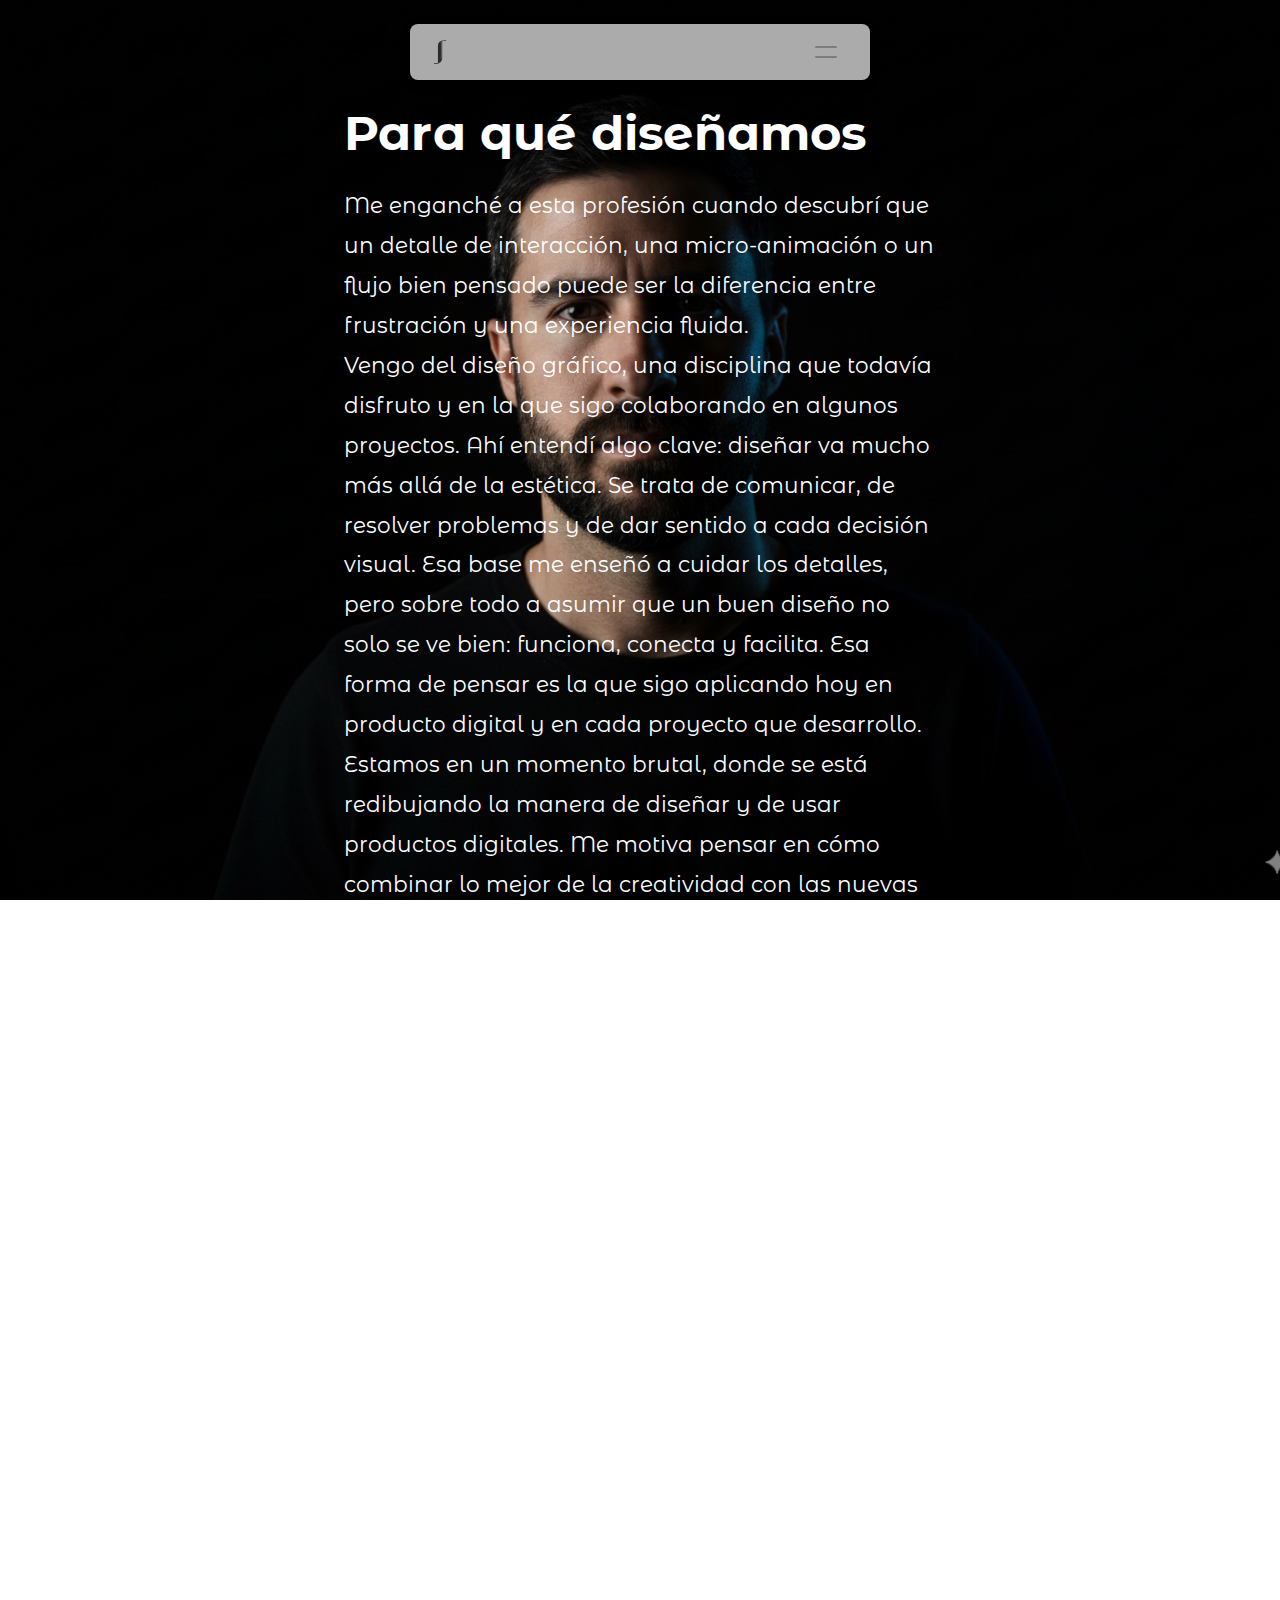
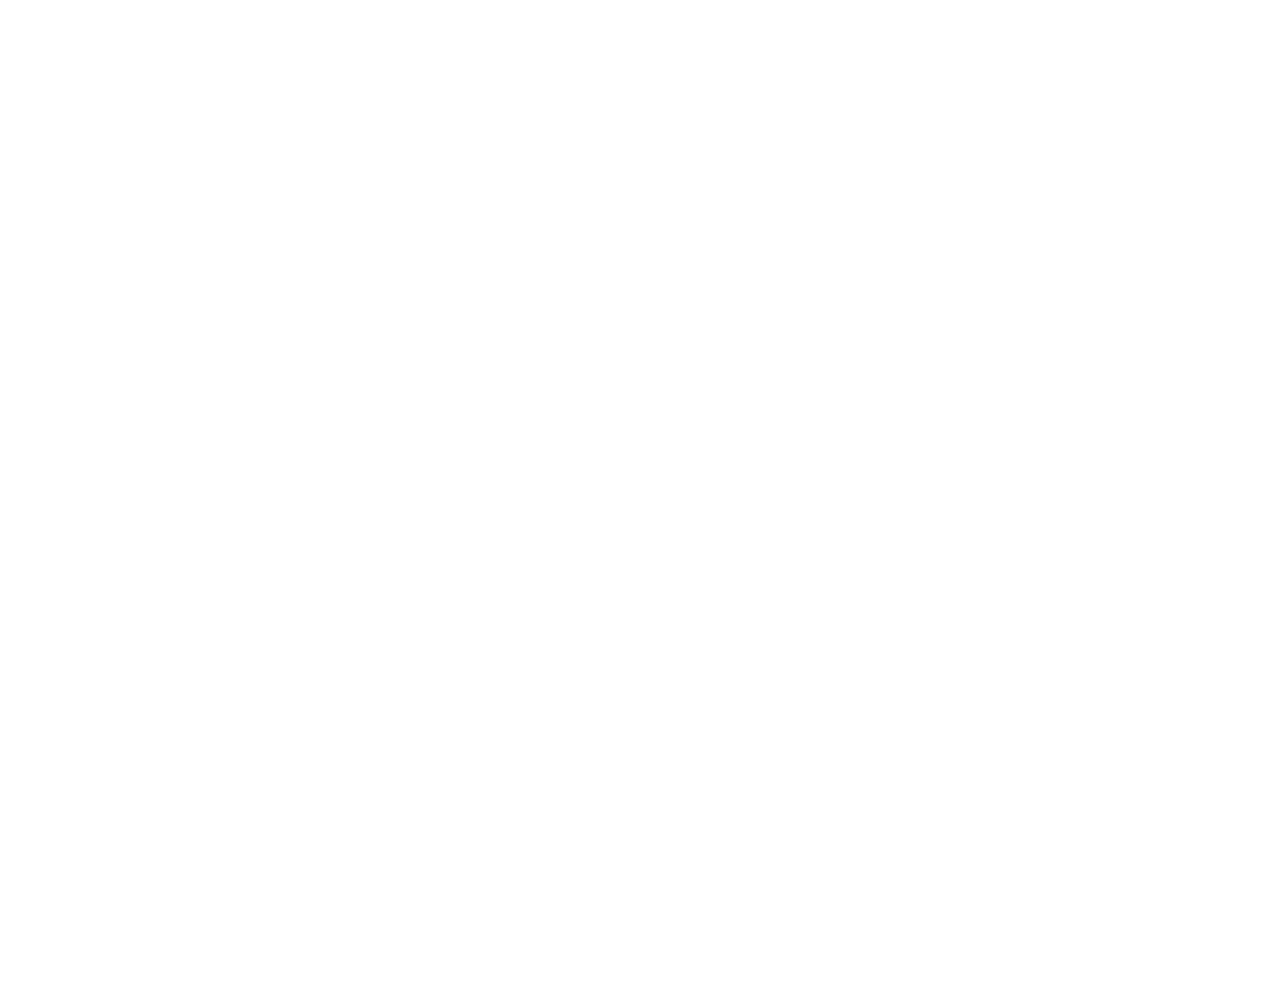
<file: about.html>
<!DOCTYPE html>
<html lang="en">
<head>
  <meta charset="UTF-8" />
  <meta name="viewport" content="width=device-width, initial-scale=1.0" />
  <title>About</title>
  <link rel="preconnect" href="https://fonts.googleapis.com">
  <link rel="preconnect" href="https://fonts.gstatic.com" crossorigin>
  <link href="https://fonts.googleapis.com/css2?family=Montserrat+Alternates:wght@400;500;600;700&display=swap" rel="stylesheet">
  <link rel="stylesheet" href="./styles/global.css">
  <script defer src="./scripts/menu.js"></script>
  <style>
    /* Ocultar scrollbar siempre */
    /* estilos inlined serán eliminados tras migración completa */
  </style>
</head>
<body data-page="about">
  <nav class="site-nav">
    <div class="nav-inner">
      <div class="menu-bar">
        <a class="menu-logo" href="./index.html"><img src="assets/cursors/JS_GRIS.svg" alt="JS" /><span class="logo-mask" aria-hidden="true"></span></a>
        <button class="menu-toggle" id="menuToggle" aria-label="Open menu">
          <input type="checkbox" aria-hidden="true" tabindex="-1" />
          <div class="bars"><span></span><span></span></div>
        </button>
      </div>
      <div class="right-links"></div>
    </div>
  </nav>

  <div class="menu-overlay" id="menuOverlay" aria-hidden="true">
    <div class="menu-panel" id="menuPanel">
      <nav class="menu-links" aria-label="Primary">
        <a href="./work.html">Work</a>
        <a href="./about.html">About</a>
        <a href="./ai-corner.html">AI Lab</a>
      </nav>
    </div>
  </div>
  <main>
    <h1>Para qué diseñamos</h1>
    <p>Me enganché a esta profesión cuando descubrí que un detalle de interacción, una micro-animación o un flujo bien pensado puede ser la diferencia entre frustración y una experiencia fluida.</p>
    <p>Vengo del diseño gráfico, una disciplina que todavía disfruto y en la que sigo colaborando en algunos proyectos. Ahí entendí algo clave: diseñar va mucho más allá de la estética. Se trata de comunicar, de resolver problemas y de dar sentido a cada decisión visual. Esa base me enseñó a cuidar los detalles, pero sobre todo a asumir que un buen diseño no solo se ve bien: funciona, conecta y facilita. Esa forma de pensar es la que sigo aplicando hoy en producto digital y en cada proyecto que desarrollo.</p>
    <p>Estamos en un momento brutal, donde se está redibujando la manera de diseñar y de usar productos digitales. Me motiva pensar en cómo combinar lo mejor de la creatividad con las nuevas tecnologías. Para mí, el reto es claro: hacer que la tecnología siga estando al servicio de las personas.</p>
    <p>He liderado equipos y proyectos de diseño UX/UI, producto y branding durante años, siempre con metodologías ágiles y un enfoque práctico: testear rápido, aprender y mejorar. Me muevo con naturalidad entre lo visual, lo estratégico y lo técnico (Figma, Webflow, Adobe Suite, 3D, animación…), porque creo que el buen diseño pasa por entender todos los ángulos.</p>
    <p>Y bueno, más allá de las etiquetas, lo que me mueve es seguir aprendiendo, experimentar con lo que viene y diseñar experiencias que realmente sumen. Si quieres ver el recorrido más formal, te paso mi CV encantado. 😉</p>
  </main>
  <section class="afterglow" aria-hidden="true"></section>
  
  <script>
    // Efecto de scroll para cambiar imágenes progresivamente
    const images = [
      '../assets/JS/JS_Portrait.png',
      '../assets/JS/JS_1.png', 
      '../assets/JS/JS_2.png',
      '../assets/JS/JS_3.png'
    ];
    
    let currentImageIndex = 0;
    
    function updateBackgroundImage() {
      const scrollY = window.scrollY;
      const windowHeight = window.innerHeight;
      const documentHeight = document.documentElement.scrollHeight;
      
      // Calcula el progreso del scroll (0 a 1)
      const scrollProgress = Math.min(scrollY / (documentHeight - windowHeight), 1);
      
      // Determina qué imagen mostrar basado en el progreso
      const newImageIndex = Math.min(Math.floor(scrollProgress * images.length), images.length - 1);
      
      // Solo cambia la imagen si es diferente a la actual
      if (newImageIndex !== currentImageIndex) {
        currentImageIndex = newImageIndex;
        document.body.style.backgroundImage = `url('${images[currentImageIndex]}')`;
      }
    }
    
    // Throttle para optimizar el rendimiento
    let ticking = false;
    function requestTick() {
      if (!ticking) {
        requestAnimationFrame(updateBackgroundImage);
        ticking = true;
      }
    }
    
    function handleScroll() {
      ticking = false;
      requestTick();
    }
    
    // Event listener para el scroll
    window.addEventListener('scroll', handleScroll, { passive: true });
    
    // Inicializar con la primera imagen
    updateBackgroundImage();
  </script>
  
</body>
</html>
</file>
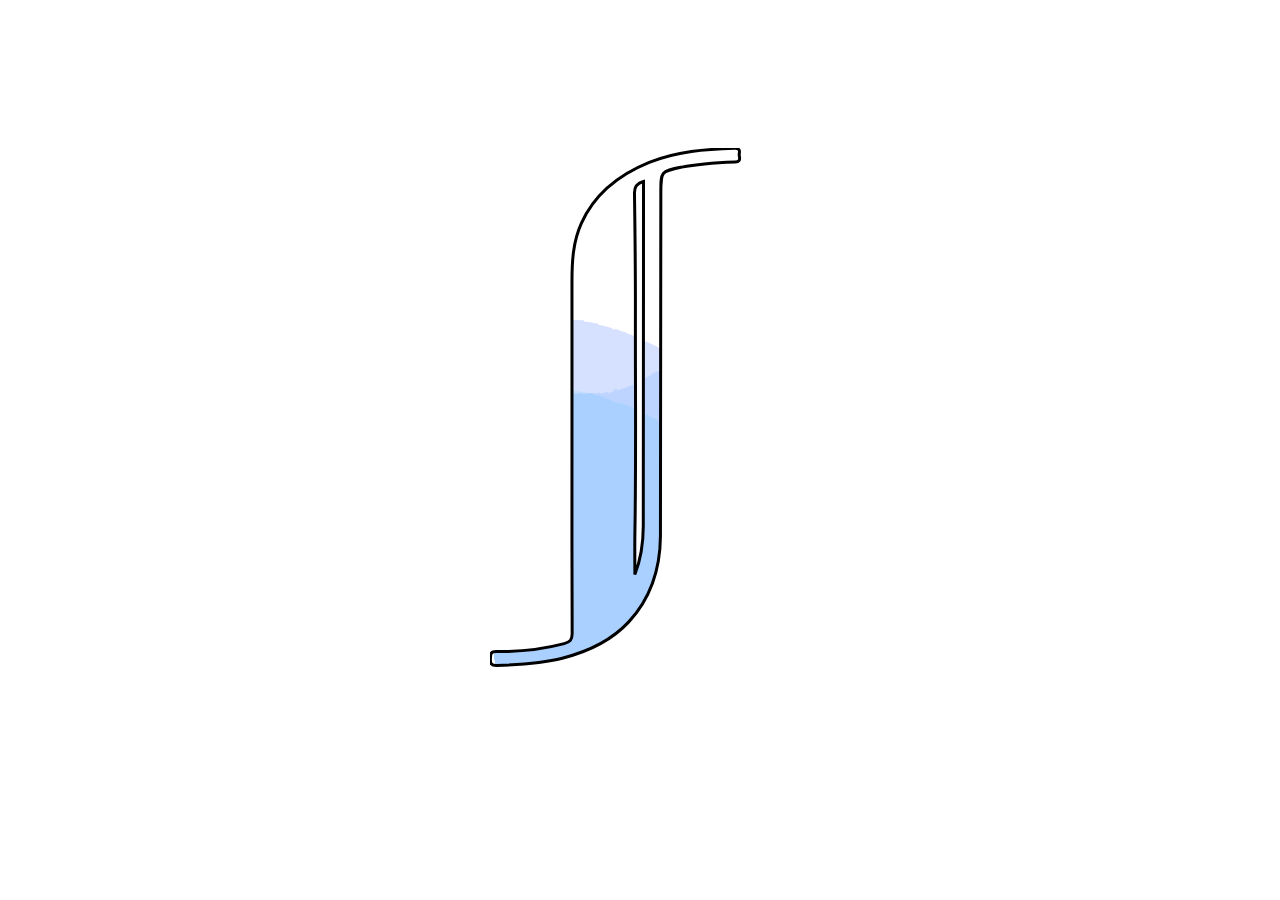
<file: liquido-hover.html>
<!DOCTYPE html>
<html lang="en">
<head>
  <meta charset="UTF-8" />
  <meta name="viewport" content="width=device-width, initial-scale=1.0" />
  <link rel="preconnect" href="https://fonts.googleapis.com">
  <link rel="preconnect" href="https://fonts.gstatic.com" crossorigin>
  <link href="https://fonts.googleapis.com/css2?family=Montserrat+Alternates:wght@400;500;600;700&display=swap" rel="stylesheet">
  <style>
    :root {
      --background-color: #ffffff;
      --liquid-color-1: rgba(0, 68, 255, 0.4);
      --liquid-color-2: rgba(0, 130, 255, 0.35);
      --liquid-color-3: rgba(0, 200, 255, 0.3);
      --outline-color: #000000;
    }

    body {
      margin: 0;
      background: var(--background-color);
      display: flex;
      justify-content: center;
      align-items: center;
      height: 100vh;
      padding: 10vh 20vw;
      box-sizing: border-box;
      transition: background 0.5s ease;
    }

    .site-nav { position: fixed; top: 0; left: 0; right: 0; height: auto; display:flex; align-items:flex-start; justify-content:center; z-index:1000; background: transparent; }
    .nav-inner { width: 100%; max-width: 1200px; display: grid; grid-template-columns: 1fr auto 1fr; align-items: start; padding: 24px 16px 0; }
    .right-links { display:flex; justify-content:flex-end; }

    .menu-bar { grid-column: 2; display:flex; align-items:center; justify-content: space-between; gap: 24px; height: 56px; padding: 19px 24px; border-radius: 8px; background: rgba(217,217,217,0.67); backdrop-filter: blur(7.55px); -webkit-backdrop-filter: blur(7.55px); box-shadow: 0 8px 24px rgba(0,0,0,0.2); min-width: 460px; margin: 0 auto; }
    .right-links { grid-column: 3; display:flex; justify-content:flex-end; }
    .menu-logo { display:inline-flex; align-items:center; gap:8px; text-decoration:none; }
    .menu-logo img { height:24px; display:block; }
    .menu-toggle { all:unset; cursor:pointer; display:inline-flex; align-items:center; justify-content:center; width:40px; height:40px; border-radius:10px; color:#7c7c7c; }
    .menu-toggle .hambox { position:relative; width:24px; height:16px; display:block; }
    .menu-toggle .hambox::before, .menu-toggle .hambox::after { content:""; position:absolute; left:0; width:24px; height:2px; background: currentColor; border-radius:2px; transition: transform .25s cubic-bezier(.4,0,.2,1); }
    .menu-toggle .hambox::before { top:4px; }
    .menu-toggle .hambox::after { bottom:4px; }
    .menu-toggle.open .hambox::before { transform: translateY(6px) rotate(45deg); }
    .menu-toggle.open .hambox::after { transform: translateY(-6px) rotate(-45deg); }

    .menu-overlay { position: fixed; inset: 0; display:block; background: transparent; opacity:0; pointer-events:none; transition: opacity .2s ease; z-index:1500; }
    .menu-overlay.open { opacity:1; pointer-events:auto; }
    .menu-panel { position: absolute; left: 50%; transform: translateX(-50%) translateY(-8px); transition: transform .25s cubic-bezier(.4,0,.2,1); background: rgba(217,217,217,0.67); backdrop-filter: blur(7.55px); -webkit-backdrop-filter: blur(7.55px); border-radius:8px; padding:19px 24px; box-shadow: 0 8px 24px rgba(0,0,0,0.25); width: min(90vw, 460px); color:#7c7c7c; font-family: 'Montserrat Alternates', ui-sans-serif, system-ui; }
    .menu-overlay.open .menu-panel { transform: translateX(-50%) translateY(0); }
    .menu-links { display:flex; flex-direction:column; gap:24px; align-items:flex-end; }
    .menu-links a { text-decoration: none; color: currentColor; font-size: clamp(32px, 8vw, 72px); font-weight: 600; letter-spacing: .06em; text-transform: uppercase; padding: 8px 14px; border-radius: 12px; transition: transform .15s ease, background-color .15s ease, color .15s ease; align-self: stretch; text-align: right; }
    .menu-links a:hover { transform: translateX(-6px); background: rgba(0,0,0,0.06); color: #000; opacity: 1; }

    .container {
      cursor: none;
      position: relative;
      display: inline-block;
    }

    svg {
      width: 100%;
      height: 100%;
      transition: transform 300ms cubic-bezier(0.2, 0.8, 0.2, 1), filter 300ms ease;
    }

    .container:hover svg {
      transform: scale(1.03) rotate(-0.5deg);
      /* Outer glow del color del borde actual + sombra sutil */
      filter:
        drop-shadow(0 0 10px var(--outline-color))
        drop-shadow(0 0 24px var(--outline-color))
        drop-shadow(0 8px 24px rgba(0,0,0,0.12));
    }

    /* Click burst ripple */
    .container::after {
      content: '';
      position: absolute;
      left: 50%;
      top: 50%;
      width: 10px;
      height: 10px;
      background: radial-gradient(circle, rgba(255,255,255,0.6), rgba(255,255,255,0));
      border-radius: 9999px;
      transform: translate(-50%, -50%) scale(0);
      opacity: 0;
      pointer-events: none;
    }

    .container:active::after {
      animation: clickBurst 450ms ease-out forwards;
    }

    @keyframes clickBurst {
      0% { transform: translate(-50%, -50%) scale(0); opacity: 0.6; }
      80% { opacity: 0.15; }
      100% { transform: translate(-50%, -50%) scale(25); opacity: 0; }
    }

    .fill {
      transform-origin: center;
      mix-blend-mode: multiply;
      filter: url(#liquidFilterSmooth);
      transition: transform 0.2s ease-out;
    }

    .fill1 {
      fill: var(--liquid-color-1);
      opacity: 0.4;
    }

    .fill2 {
      fill: var(--liquid-color-2);
      opacity: 0.35;
    }

    .fill3 {
      fill: var(--liquid-color-3);
      opacity: 0.3;
    }

    .outline {
      fill: none;
      stroke: var(--outline-color);
      stroke-width: 4;
      pointer-events: none;
      transition: stroke 0.5s ease;
    }

    .mask-path {
      fill: white;
    }

    .wave-clip {
      animation: waveClip 4s infinite ease-in-out;
      transform-box: fill-box;
      transform-origin: bottom;
    }

    @keyframes waveClip {
      0% { transform: translateY(0); }
      50% { transform: translateY(-12px); }
      100% { transform: translateY(0); }
    }

    .cursor-rotating {
      animation: rotateCursor 1.2s linear infinite;
    }

    @keyframes rotateCursor {
      from { transform: rotate(0deg); }
      to { transform: rotate(360deg); }
    }
    
  </style>
</head>
<body>
  <!-- menú oculto en esta página según solicitud -->
  <a class="container" href="./work.html" aria-label="Go to Work">
    <svg viewBox="0 0 400 800" xmlns="http://www.w3.org/2000/svg">
      <defs>
        <filter id="liquidFilterSmooth">
          <feTurbulence id="turbulence" type="turbulence" baseFrequency="0.01" numOctaves="1" result="turbulence"/>
          <feDisplacementMap in2="turbulence" in="SourceGraphic" scale="15" xChannelSelector="R" yChannelSelector="G"/>
        </filter>

        <clipPath id="liquidLevel">
          <path class="wave-clip" d="M0,0 Q100,0 200,0 T400,0 V800 H0 Z" />
        </clipPath>

        <mask id="liquidMask">
          <path class="mask-path" d="M332.35,7.41c1.04-4.52-.52-7.01-6.02-6.91-38.89,1.04-77.41,4.05-113.97,18.8-39.93,16.15-72.43,41.07-90.6,81.2-11.01,24.3-12.46,50.52-12.46,76.84.05,75.7,0,151.45,0,227.15,0,80.89-.16,161.84.26,242.73.05,8.62-2.96,11.68-10.59,13.66-29.54,7.74-59.6,11.06-90.08,10.33-8.57-.21-8.1,4-8.36,9.97-.26,6.44,1.19,9.09,8.41,8.83,29.39-1.09,58.72-2.54,87.38-9.76,33.7-8.46,64.54-22.38,88.73-48.39,29.96-32.29,41.95-71.91,42.21-114.48.88-152.7.47-305.45.52-458.2,0-28.3.05-27.93,27.78-33.7,23.57-4.88,47.4-6.07,71.29-6.96,9.55-.31,4.62-7.06,5.5-11.11M204.68,54.55c-.05,149.79-.05,299.58-.31,449.37,0,22.12-3.12,43.92-11.21,64.85,0-18.85-.26-37.75.05-56.65,1.71-96.73.47-193.4.67-290.13.1-54-.47-108.05-1.25-162.04-.16-8.83,3.32-12.82,12.05-15.26v9.86Z" />
        </mask>
      </defs>

      <g clip-path="url(#liquidLevel)" mask="url(#liquidMask)">
        <path class="fill fill1" d="M0,250 Q100,200 200,250 T400,250 V800 H0 Z"/>
        <path class="fill fill2" d="M0,300 Q100,350 200,300 T400,250 V800 H0 Z"/>
        <path class="fill fill3" d="M0,350 Q100,290 200,350 T400,350 V800 H0 Z"/>
      </g>

      <path class="outline" d="M332.35,7.41c1.04-4.52-.52-7.01-6.02-6.91-38.89,1.04-77.41,4.05-113.97,18.8-39.93,16.15-72.43,41.07-90.6,81.2-11.01,24.3-12.46,50.52-12.46,76.84.05,75.7,0,151.45,0,227.15,0,80.89-.16,161.84.26,242.73.05,8.62-2.96,11.68-10.59,13.66-29.54,7.74-59.6,11.06-90.08,10.33-8.57-.21-8.1,4-8.36,9.97-.26,6.44,1.19,9.09,8.41,8.83,29.39-1.09,58.72-2.54,87.38-9.76,33.7-8.46,64.54-22.38,88.73-48.39,29.96-32.29,41.95-71.91,42.21-114.48.88-152.7.47-305.45.52-458.2,0-28.3.05-27.93,27.78-33.7,23.57-4.88,47.4-6.07,71.29-6.96,9.55-.31,4.62-7.06,5.5-11.11M204.68,54.55c-.05,149.79-.05,299.58-.31,449.37,0,22.12-3.12,43.92-11.21,64.85,0-18.85-.26-37.75.05-56.65,1.71-96.73.47-193.4.67-290.13.1-54-.47-108.05-1.25-162.04-.16-8.83,3.32-12.82,12.05-15.26v9.86Z" />
    </svg>
  </a>

  <script>
    // Menú overlay compacto
    (function(){
      const toggle = document.getElementById('menuToggle');
      const overlay = document.getElementById('menuOverlay');
      const panel = document.getElementById('menuPanel');
      const bar = document.querySelector('.menu-bar');
      if (!toggle || !overlay) return;
      const setOpen = (open) => {
        overlay.classList.toggle('open', open);
        overlay.setAttribute('aria-hidden', String(!open));
        document.body.style.overflow = open ? 'hidden' : '';
      };
      const positionPanel = () => { if (!bar || !panel) return; const rect = bar.getBoundingClientRect(); panel.style.top = (rect.bottom + 24) + 'px'; };
      toggle.addEventListener('click', () => { const o = !overlay.classList.contains('open'); setOpen(o); toggle.classList.toggle('open', o); if (o) positionPanel(); });
      overlay.addEventListener('click', (e)=>{ if (e.target === overlay) setOpen(false); });
      overlay.querySelectorAll('a').forEach(a => a.addEventListener('click', ()=> setOpen(false)));
      window.addEventListener('resize', () => { if (overlay.classList.contains('open')) positionPanel(); });
    })();

    

    const turbulence = document.getElementById('turbulence');
    const container = document.querySelector('.container');
    const waves = document.querySelectorAll('.fill');

    const cursors = Array.from({ length: 12 }, (_, i) => `assets/cursors/cursor${i + 1}.png`);

    let lastOutlineColor = '#000000';
    let lastBackgroundColor = '#ffffff';

    function randomColor(opacity) {
      const r = Math.floor(Math.random() * 256);
      const g = Math.floor(Math.random() * 256);
      const b = Math.floor(Math.random() * 256);
      return {
        full: `rgba(${r}, ${g}, ${b}, ${opacity})`,
        desaturated: `rgba(${Math.floor((r + 255 * 2) / 3)}, ${Math.floor((g + 255 * 2) / 3)}, ${Math.floor((b + 255 * 2) / 3)}, 1)`
      };
    }

    function setColors() {
      const c1 = randomColor(0.4);
      const c2 = randomColor(0.35);
      const c3 = randomColor(0.3);
      const outline = randomColor(1);

      lastOutlineColor = outline.full;
      lastBackgroundColor = c1.desaturated;

      document.documentElement.style.setProperty('--liquid-color-1', c1.full);
      document.documentElement.style.setProperty('--liquid-color-2', c2.full);
      document.documentElement.style.setProperty('--liquid-color-3', c3.full);
      document.documentElement.style.setProperty('--background-color', c1.desaturated);
      document.documentElement.style.setProperty('--outline-color', outline.full);
    }

    function setRandomCursor() {
      const random = cursors[Math.floor(Math.random() * cursors.length)];
      const cursorImg = new Image();
      cursorImg.src = random;
      cursorImg.classList.add('cursor-rotating');
      cursorImg.style.position = 'absolute';
      cursorImg.style.pointerEvents = 'none';
      cursorImg.style.width = '64px';
      cursorImg.style.height = '64px';
      document.body.appendChild(cursorImg);

      const moveCursor = (e) => {
        cursorImg.style.left = e.pageX - 32 + 'px';
        cursorImg.style.top = e.pageY - 32 + 'px';
      };

      document.addEventListener('mousemove', moveCursor);

      container.addEventListener('mouseleave', () => {
        document.body.removeChild(cursorImg);
        document.removeEventListener('mousemove', moveCursor);
      }, { once: true });
    }

    container.addEventListener('mousemove', (e) => {
      const { width, height, left, top } = container.getBoundingClientRect();
      const x = (e.clientX - left) / width - 0.5;
      const y = (e.clientY - top) / height - 0.5;
      const freq = 0.01 + Math.abs(x + y) * 0.25;
      if (turbulence) turbulence.setAttribute('baseFrequency', freq);

      const moveX = x * 50;
      const moveY = y * 50;
      const fillHeight = 400 - y * 900;

      waves[0].setAttribute('d', `M0,${fillHeight - 50} Q100,${fillHeight - 100} 200,${fillHeight - 50} T400,${fillHeight - 50} V800 H0 Z`);
      waves[1].setAttribute('d', `M0,${fillHeight} Q100,${fillHeight + 50} 200,${fillHeight} T400,${fillHeight} V800 H0 Z`);
      waves[2].setAttribute('d', `M0,${fillHeight + 50} Q100,${fillHeight - 60} 200,${fillHeight + 50} T400,${fillHeight + 50} V800 H0 Z`);

      waves.forEach((wave, index) => {
        wave.setAttribute('transform', `translate(${moveX * (index + 1) * 0.5}, ${moveY * (index + 1) * 0.5})`);
      });
    });

    container.addEventListener('mouseleave', () => {
      if (turbulence) turbulence.setAttribute('baseFrequency', 0.01);
      waves.forEach(wave => {
        wave.setAttribute('transform', `translate(0, 0)`);
      });
      document.documentElement.style.setProperty('--background-color', lastBackgroundColor);
      document.documentElement.style.setProperty('--outline-color', lastOutlineColor);
    });

    container.addEventListener('mouseenter', () => {
      setColors();
      setRandomCursor();
    });
  </script>
</body>
</html>
</file>
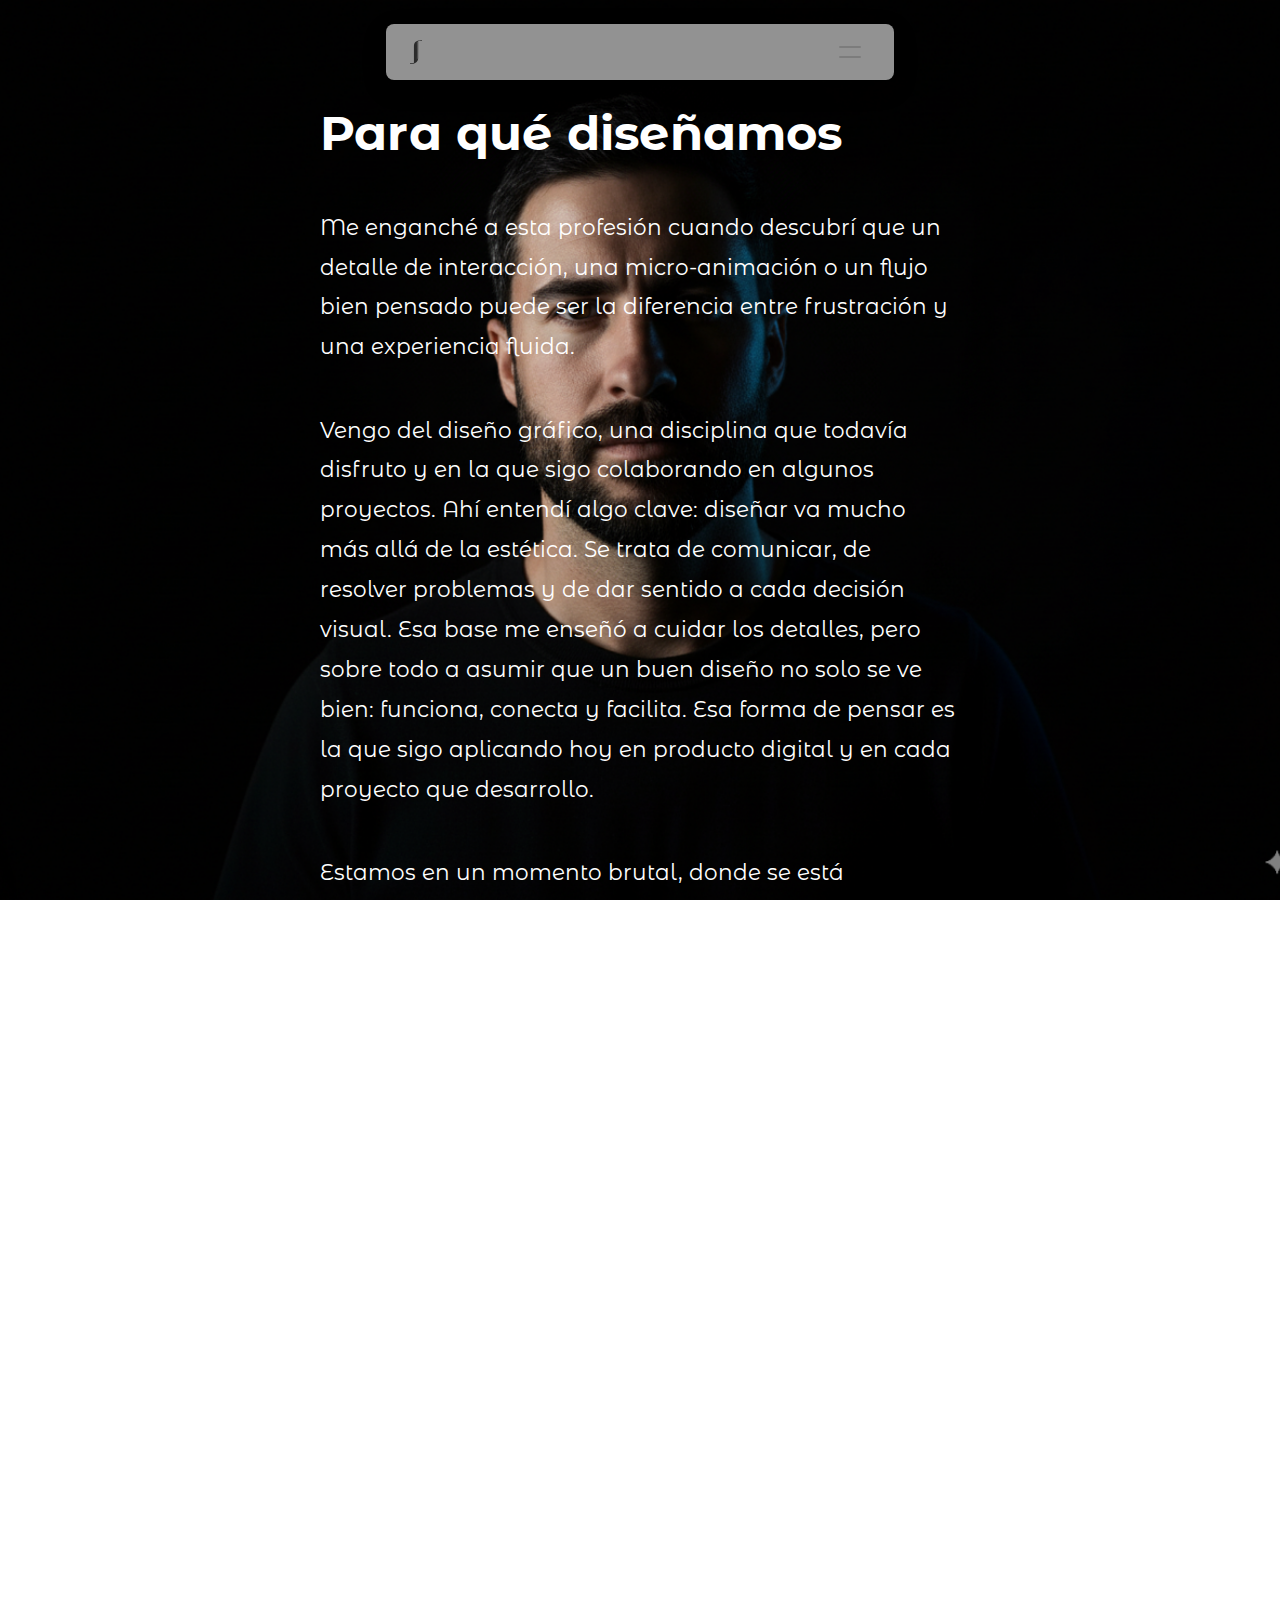
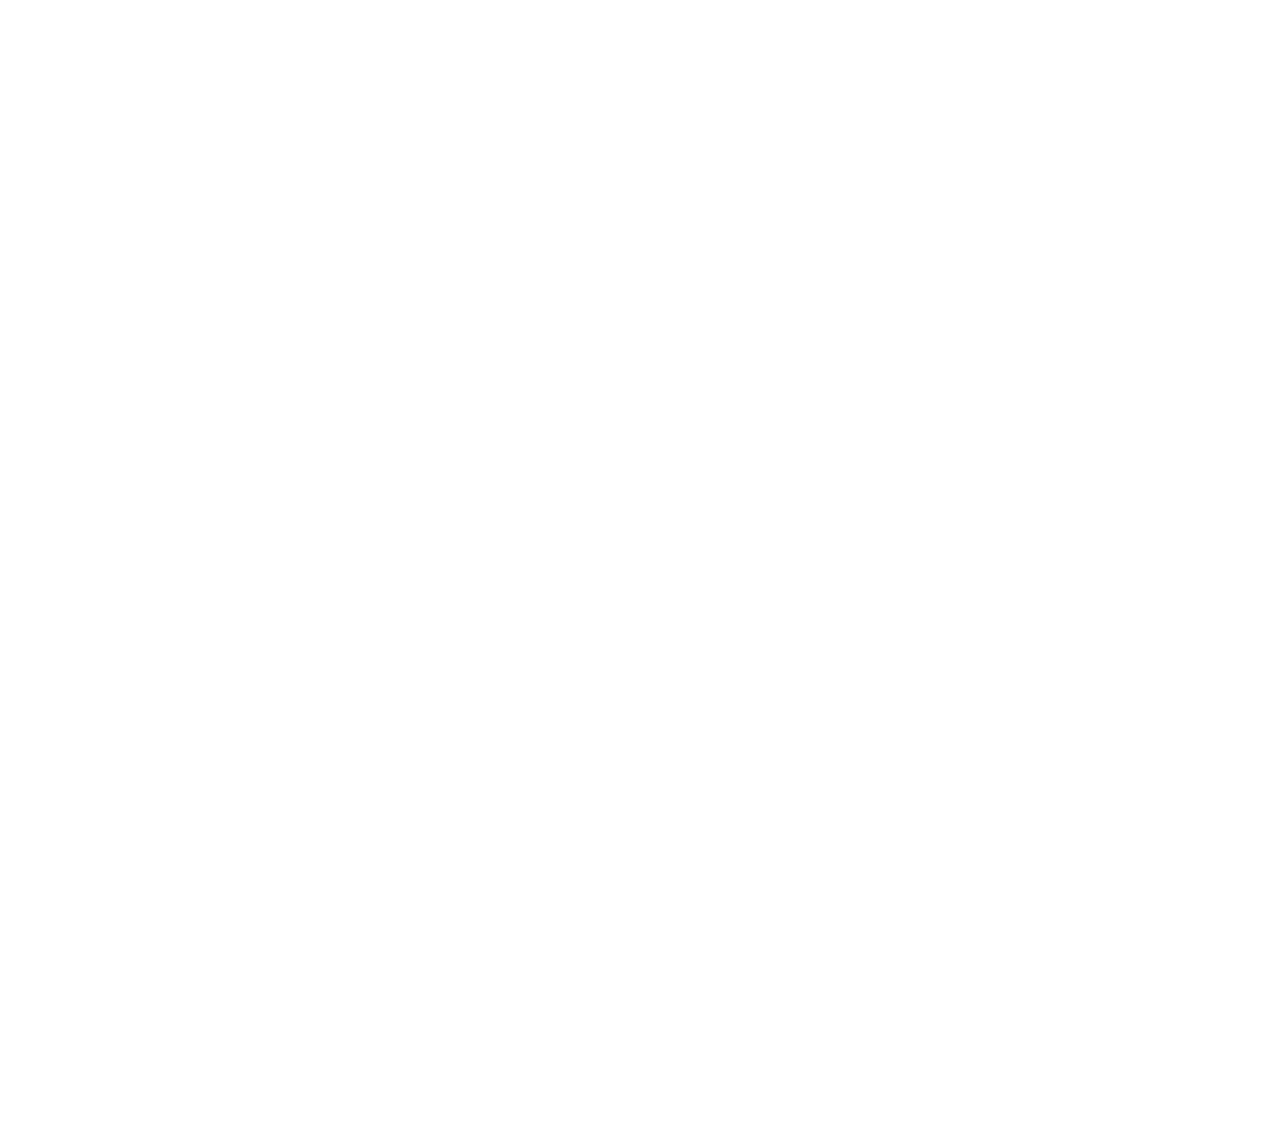
<file: JSweb/about.html>
<!DOCTYPE html>
<html lang="en">
<head>
  <meta charset="UTF-8" />
  <meta name="viewport" content="width=device-width, initial-scale=1.0" />
  <title>About</title>
  <link rel="preconnect" href="https://fonts.googleapis.com">
  <link rel="preconnect" href="https://fonts.gstatic.com" crossorigin>
  <link href="https://fonts.googleapis.com/css2?family=Montserrat+Alternates:wght@400;500;600;700&display=swap" rel="stylesheet">
  <style>
    /* Ocultar scrollbar siempre */
    body::-webkit-scrollbar { width: 0; height: 0; }
    body { scrollbar-width: none; }
    .site-nav { position: fixed; top: 0; left: 0; right: 0; height: auto; display: flex; align-items: flex-start; justify-content: center; z-index: 1000; background: transparent; }
    .nav-inner { width: 100%; max-width: 1200px; display: grid; grid-template-columns: 1fr auto 1fr; align-items: start; padding: 24px 16px 0; }
    .right-links { display: flex; justify-content: flex-end; }
    .right-links a { color: #fff; text-decoration: none; font-weight: 600; }

    .menu-bar { grid-column: 2; display:flex; align-items:center; justify-content: space-between; gap: 24px; height: 56px; padding: 0 24px; border-radius: 8px; background: rgba(217,217,217,0.67); backdrop-filter: blur(7.55px); -webkit-backdrop-filter: blur(7.55px); box-shadow: 0 8px 24px rgba(0,0,0,0.2); min-width: 460px; margin: 0 auto; }
    .right-links { grid-column: 3; display:flex; justify-content:flex-end; }
    .menu-logo { display:inline-flex; align-items:center; gap: 8px; text-decoration:none; position: relative; }
    .menu-logo img { height: 24px; display:block; }
    .logo-mask { display:none; width:24px; height:24px; }
    .logo-mask.gradient { display:block; -webkit-mask: url(assets/cursors/JS_GRIS.svg) no-repeat center / contain; mask: url(assets/cursors/JS_GRIS.svg) no-repeat center / contain; background: linear-gradient(45deg, #bbb, #777); }
    .menu-toggle { position: relative; width: 40px; height: 40px; cursor: pointer; color:#7c7c7c; display:inline-flex; align-items:center; justify-content:center; background: transparent; border: none; appearance: none; -webkit-appearance: none; }
    .menu-toggle input { position: absolute; inset: 0; opacity: 0; cursor: pointer; }
    .menu-toggle .bars { margin: auto; position: absolute; top: 0; right: 0; bottom: 0; left: 0; width: 22px; height: 12px; }
    .menu-toggle .bars span { position: absolute; display: block; width: 100%; height: 2px; background-color: currentColor; border-radius: 1px; transition: all .2s cubic-bezier(0.1, 0.82, 0.76, 0.965); }
    .menu-toggle .bars span:first-of-type { top: 0; }
    .menu-toggle .bars span:last-of-type { bottom: 0; }
    .menu-toggle.open .bars span:first-of-type,
    .menu-toggle input:checked + .bars span:first-of-type { transform: rotate(45deg); top: 5px; }
    .menu-toggle.open .bars span:last-of-type,
    .menu-toggle input:checked + .bars span:last-of-type { transform: rotate(-45deg); bottom: 5px; }
    .menu-toggle:hover .bars span:first-of-type { width: 26px; }
    .menu-toggle:hover .bars span:last-of-type { width: 12px; }
    .menu-toggle.open:hover .bars span:first-of-type,
    .menu-toggle.open:hover .bars span:last-of-type { width: 22px; }

    .menu-overlay { position: fixed; inset: 0; display:block; background: transparent; opacity:0; pointer-events:none; transition: opacity .5s cubic-bezier(.16,1,.3,1); z-index:1500; }
    .menu-overlay.open { opacity:1; pointer-events:auto; }
    .menu-panel { position: absolute; left: 50%; transform: translateX(-50%) translateY(-14px); opacity: 0.98; transition: transform .5s cubic-bezier(.16,1,.3,1), opacity .5s cubic-bezier(.16,1,.3,1); background: rgba(217,217,217,0.67); backdrop-filter: blur(7.55px); -webkit-backdrop-filter: blur(7.55px); border-radius:8px; padding:19px 24px; box-shadow: 0 8px 24px rgba(0,0,0,0.25); width: min(90vw, 460px); color:#7c7c7c; font-family: 'Montserrat Alternates', ui-sans-serif, system-ui; }
    .menu-overlay.open .menu-panel { transform: translateX(-50%) translateY(0); opacity: 1; }
    .menu-links { display:flex; flex-direction:column; gap:24px; align-items:flex-end; }
    .menu-links a { text-decoration: none; color: currentColor; font-size: clamp(32px, 8vw, 72px); font-weight: 600; letter-spacing: .06em; text-transform: uppercase; padding: 8px 14px; border-radius: 12px; transition: transform .15s ease, background-color .15s ease, color .15s ease; align-self: stretch; text-align: right; }
    .menu-links a:hover { transform: translateX(-6px); background: rgba(0,0,0,0.06); color: #5f5f5f; }

    body {
      padding-top: 56px;
      margin: 0;
      font-family: 'Montserrat Alternates', system-ui, -apple-system, Segoe UI, Roboto, Helvetica, Arial;
      background-image: url('./assets/cursors/JS_Portrait.png');
      background-size: cover; background-position: center center; background-attachment: fixed; color: #fff;
    }

    main {
      width: 50vw;
      max-width: 60ch;
      margin: 0 auto;
      padding: 24px;
      color: #fff;
      min-height: calc(100vh - 56px);
      display: flex;
      flex-direction: column;
      justify-content: center;
      text-align: left;
    }

    h1 { margin: 24px 0; letter-spacing: 0.2px; font-size: 3rem; }

    p { font-size: 1.35rem; line-height: 1.85; }

    .afterglow { height: 120vh; }

    @media (max-width: 768px) {
      main { width: 100vw; padding: 20px; }
      .afterglow { height: 80vh; }
    }
  </style>
</head>
<body>
  <nav class="site-nav">
    <div class="nav-inner">
      <div class="menu-bar">
        <a class="menu-logo" href="./liquido-hover.html"><img src="assets/cursors/JS_GRIS.svg" alt="JS" /><span class="logo-mask" aria-hidden="true"></span></a>
        <button class="menu-toggle" id="menuToggle" aria-label="Open menu">
          <input type="checkbox" aria-hidden="true" tabindex="-1" />
          <div class="bars"><span></span><span></span></div>
        </button>
      </div>
      <div class="right-links"></div>
    </div>
  </nav>

  <div class="menu-overlay" id="menuOverlay" aria-hidden="true">
    <div class="menu-panel" id="menuPanel">
      <nav class="menu-links" aria-label="Primary">
        <a href="./work.html">Work</a>
        <a href="./about.html">About</a>
        <a href="./ai-corner.html">AI Lab</a>
      </nav>
    </div>
  </div>
  <main>
    <h1>Para qué diseñamos</h1>
    <p>Me enganché a esta profesión cuando descubrí que un detalle de interacción, una micro-animación o un flujo bien pensado puede ser la diferencia entre frustración y una experiencia fluida.</p>
    <p>Vengo del diseño gráfico, una disciplina que todavía disfruto y en la que sigo colaborando en algunos proyectos. Ahí entendí algo clave: diseñar va mucho más allá de la estética. Se trata de comunicar, de resolver problemas y de dar sentido a cada decisión visual. Esa base me enseñó a cuidar los detalles, pero sobre todo a asumir que un buen diseño no solo se ve bien: funciona, conecta y facilita. Esa forma de pensar es la que sigo aplicando hoy en producto digital y en cada proyecto que desarrollo.</p>
    <p>Estamos en un momento brutal, donde se está redibujando la manera de diseñar y de usar productos digitales. Me motiva pensar en cómo combinar lo mejor de la creatividad con las nuevas tecnologías. Para mí, el reto es claro: hacer que la tecnología siga estando al servicio de las personas.</p>
    <p>He liderado equipos y proyectos de diseño UX/UI, producto y branding durante años, siempre con metodologías ágiles y un enfoque práctico: testear rápido, aprender y mejorar. Me muevo con naturalidad entre lo visual, lo estratégico y lo técnico (Figma, Webflow, Adobe Suite, 3D, animación…), porque creo que el buen diseño pasa por entender todos los ángulos.</p>
    <p>Y bueno, más allá de las etiquetas, lo que me mueve es seguir aprendiendo, experimentar con lo que viene y diseñar experiencias que realmente sumen. Si quieres ver el recorrido más formal, te paso mi CV encantado. 😉</p>
  </main>
  <section class="afterglow" aria-hidden="true"></section>
  <script>
    (function(){
      const toggle = document.getElementById('menuToggle');
      const overlay = document.getElementById('menuOverlay');
      const panel = document.getElementById('menuPanel');
      const bar = document.querySelector('.menu-bar');
      if (!toggle || !overlay) return;
      const setOpen = (open) => {
        overlay.classList.toggle('open', open);
        overlay.setAttribute('aria-hidden', String(!open));
        document.body.style.overflow = open ? 'hidden' : '';
      };
      const positionPanel = () => {
        if (!bar || !panel) return;
        const rect = bar.getBoundingClientRect();
        panel.style.top = (rect.bottom + 24) + 'px';
      };
      toggle.addEventListener('click', (e) => { e.preventDefault(); const checkbox = toggle.querySelector('input'); const o = checkbox ? !checkbox.checked : !overlay.classList.contains('open'); setOpen(o); toggle.classList.toggle('open', o); if (checkbox) checkbox.checked = o; if (o) positionPanel(); });
      const closeAndReset = () => { setOpen(false); toggle.classList.remove('open'); const checkbox = toggle.querySelector('input'); if (checkbox) checkbox.checked = false; };
      overlay.addEventListener('click', (e) => { if (e.target === overlay) closeAndReset(); });
      overlay.querySelectorAll('a').forEach(a => a.addEventListener('click', closeAndReset));
      const logo = document.querySelector('.menu-logo');
      const logoImg = logo?.querySelector('img');
      const logoMask = logo?.querySelector('.logo-mask');
      function randomGradient(){ const h = Math.floor(Math.random()*360); const h2 = (h+60)%360; return `linear-gradient(135deg, hsl(${h} 80% 65%), hsl(${h2} 80% 65%))`; }
      function applyRandomGradient(){ if (!logoMask || !logoImg) return; const g = randomGradient(); logoMask.style.background = g; logoMask.classList.add('gradient'); logoImg.style.opacity = '0'; }
      function removeGradient(){ if (!logoMask || !logoImg) return; logoMask.classList.remove('gradient'); logoImg.style.opacity = '1'; }
      logo?.addEventListener('mouseenter', applyRandomGradient);
      logo?.addEventListener('mouseleave', removeGradient);
      window.addEventListener('resize', () => { if (overlay.classList.contains('open')) positionPanel(); });
    })();
  </script>
</body>
</html>
</file>
<file: styles/global.css>
/* Global base */
* { box-sizing: border-box; }
body::-webkit-scrollbar { width: 0; height: 0; }
body { scrollbar-width: none; margin: 0; font-family: 'Montserrat Alternates', system-ui, sans-serif; }
html { color-scheme: light dark; }
/* ===== THEME TOKENS ===== */
:root {
  /* base */
  --bg: #ffffff;
  --text: #0f172a;         /* gris muy oscuro (igual vibe "Work") */
  --muted: #667085;        /* copy secundaria */
  --card: #ffffff;
  --card-ink: #0f172a;

  /* UI / chrome */
  --panel-bg: rgba(255,255,255,0.67);
  --panel-ink: #6b7280;
  --shadow-sm: 0 4px 14px rgba(0,0,0,.08);
  --shadow-md: 0 10px 30px rgba(0,0,0,.10);

  /* overlays y efectos */
  --overlay-grad-dark: linear-gradient(0deg, rgba(0,0,0,.5) 0%, rgba(0,0,0,0) 55%);
  --overlay-grad-light: linear-gradient(0deg, rgba(255,255,255,.85) 0%, rgba(255,255,255,0) 55%);

  /* bordes / fills claros */
  --stroke: rgba(15,23,42,.10);
  --fill-soft: rgba(15,23,42,.04);
}

/* Tema oscuro opcional: cambia sólo tokens (no toques componentes) */
:root[data-theme="dark"] {
  --bg: #0a0a0b;
  --text: #f1f5f9;
  --muted: #c2c6cf;
  --card: #0b0b0c;
  --card-ink: #f3f4f6;

  --panel-bg: rgba(217,217,217,0.67);
  --panel-ink: #7c7c7c;
  --shadow-sm: 0 6px 18px rgba(0,0,0,.24);
  --shadow-md: 0 18px 50px rgba(0,0,0,.30);

  --overlay-grad-dark: linear-gradient(0deg, rgba(0,0,0,.5) 0%, rgba(0,0,0,0) 55%);
  --overlay-grad-light: linear-gradient(0deg, rgba(0,0,0,.5) 0%, rgba(0,0,0,0) 55%);

  --stroke: rgba(255,255,255,.12);
  --fill-soft: rgba(255,255,255,.06);
}
h1,h2,h3,h4,h5,h6 { font-weight: 700; margin: 0; color: var(--text); }
p { margin: 0; }
body { color: var(--text); background: var(--bg); }

/* Navigation */
.site-nav { position: fixed; top: 0; left: 0; right: 0; height: auto; display: flex; align-items: flex-start; justify-content: center; z-index: 2000; background: transparent; }
.nav-inner { width: 100%; max-width: 1200px; display: grid; grid-template-columns: 1fr auto 1fr; align-items: start; padding: 24px 16px 0; }
.right-links { grid-column: 3; display: flex; justify-content: flex-end; }
.menu-bar { grid-column: 2; display:flex; align-items:center; justify-content: space-between; gap: 24px; height: 56px; padding: 0 24px; border-radius: 8px; background: var(--panel-bg); backdrop-filter: blur(7.55px); -webkit-backdrop-filter: blur(7.55px); box-shadow: var(--shadow-sm); min-width: 460px; margin: 0 auto; color: var(--panel-ink); }

/* Mobile: remove min-width constraint and set smaller min-width */
@media (max-width: 768px) {
  .menu-bar { 
    min-width: 150px; 
    gap: 16px; 
    padding: 0 16px; 
  }
}
.menu-logo { display:inline-flex; align-items:center; gap: 0; text-decoration:none; position: relative; }
.menu-logo img { height: 24px; display:block; }
.logo-mask { position:absolute; inset:0; width:100%; height:100%; max-width:24px; max-height:24px; opacity:0; pointer-events:none; }
.logo-mask.gradient { opacity:1; -webkit-mask: url(../assets/cursors/JS_GRIS.svg) no-repeat center / contain; mask: url(../assets/cursors/JS_GRIS.svg) no-repeat center / contain; background: linear-gradient(45deg, #bbb, #777); }

/* Menu toggle (hamburger → X) */
.menu-toggle { position: relative; width: 40px; height: 40px; cursor: pointer; color:#7c7c7c; display:inline-flex; align-items:center; justify-content:center; background: transparent; border: none; appearance: none; -webkit-appearance: none; border-radius: 10px; }
.menu-toggle input { position: absolute; inset: -20px; width: calc(100% + 40px); height: calc(100% + 40px); opacity: 0; cursor: pointer; }
.menu-toggle.open,
.menu-toggle.open * { cursor: pointer; }
.menu-toggle .bars { margin: auto; position: absolute; top: 0; right: 0; bottom: 0; left: 0; width: 22px; height: 12px; }
.menu-toggle .bars span { position: absolute; display: block; width: 100%; height: 2px; background-color: currentColor; border-radius: 1px; transition: all .2s cubic-bezier(0.1, 0.82, 0.76, 0.965); }
.menu-toggle .bars span:first-of-type { top: 0; }
.menu-toggle .bars span:last-of-type { bottom: 0; }
.menu-overlay.open ~ * { pointer-events:none; }
.menu-toggle.open .bars span:first-of-type,
.menu-toggle input:checked + .bars span:first-of-type { transform: rotate(45deg); top: 5px; }
.menu-toggle.open .bars span:last-of-type,
.menu-toggle input:checked + .bars span:last-of-type { transform: rotate(-45deg); bottom: 5px; }
.menu-toggle:hover .bars span:first-of-type { width: 26px; }
.menu-toggle:hover .bars span:last-of-type { width: 12px; }
.menu-toggle.open:hover .bars span:first-of-type,
.menu-toggle.open:hover .bars span:last-of-type { width: 22px; }

/* Menu overlay */
.menu-overlay { position: fixed; inset: 0; display:block; background: transparent; opacity:0; pointer-events:none; visibility:hidden; transition: opacity .5s cubic-bezier(.16,1,.3,1); z-index:9999; }
.menu-overlay.open { opacity:1; pointer-events:auto; visibility:visible; }
.menu-panel { position: absolute; left: 50%; transform: translateX(-50%) translateY(-14px); opacity: 0.98; transition: transform .5s cubic-bezier(.16,1,.3,1), opacity .5s cubic-bezier(.16,1,.3,1); background: rgba(217,217,217,0.67); backdrop-filter: blur(7.55px); -webkit-backdrop-filter: blur(7.55px); border-radius:8px; padding:19px 24px; box-shadow: 0 8px 24px rgba(0,0,0,0.25); width: min(90vw, 460px); color:#7c7c7c; font-family: 'Montserrat Alternates', ui-sans-serif, system-ui; pointer-events:auto; }
.menu-overlay.open .menu-panel { transform: translateX(-50%) translateY(0); opacity: 1; }
.menu-links { display:flex; flex-direction:column; gap:24px; align-items:flex-end; }
.menu-links a { text-decoration: none; color: currentColor; font-size: clamp(32px, 8vw, 72px); font-weight: 600; letter-spacing: .06em; text-transform: uppercase; padding: 8px 14px; border-radius: 12px; transition: transform .15s ease, background-color .15s ease, color .15s ease; align-self: stretch; text-align: right; }
.menu-links a:hover { transform: translateX(-6px); background: rgba(0,0,0,0.06); color: #5f5f5f; }

/* Work page specific utilities */
.no-scrollbar::-webkit-scrollbar { display: none; }
.no-scrollbar { -ms-overflow-style: none; scrollbar-width: none; }
.gallery-track { will-change: transform; }

/* Border radius utilities */
.rounded-inherit { border-radius: inherit; }
.clip-rounded { clip-path: inset(0 round 1rem); } /* fallback extra para Safari */

/* Asegura clipping perfecto en todos los hijos/efectos */
.work-card {
  position: relative;
  border-radius: 1rem;     /* igual que rounded-2xl */
  overflow: hidden;
  isolation: isolate;      /* nuevo stacking context */
}

/* Todos los hijos copian el radio (imgs, overlays, etc.) */
.work-card > * { border-radius: inherit; }
.work-card > .absolute { overflow: hidden; } /* media wrapper */

/* Capa de hover sin JS, siempre clippeada */
.work-card::after{
  content:"";
  position:absolute; inset:0;
  border-radius: inherit;
  pointer-events:none;
  opacity:0;
  transition: opacity .18s ease;
  /* usa un gradiente suave; cámbialo si quieres */
  background: linear-gradient(to top, rgba(0,0,0,.14), rgba(0,0,0,0));
}
.work-card:hover::after{ opacity:.8; }

/* Asegura radio + recorte del "bloque media" (top 60%) */
.work-card > .absolute.media-clip {
  /* solo esquinas superiores redondeadas */
  border-top-left-radius: inherit;
  border-top-right-radius: inherit;
  border-bottom-left-radius: 0;
  border-bottom-right-radius: 0;
  overflow: hidden;            /* imprescindible para el blur */
  isolation: isolate;          /* nuevo stacking para evitar sangrados */
}

/* Fix WebKit/iOS: el blur puede ignorar el border-radius sin máscara */
.work-card > .absolute.media-clip {
  -webkit-mask-image: -webkit-radial-gradient(white, black);
  mask-image: radial-gradient(white, black);
}

/* La imagen y gradiente SOLO esquinas superiores redondeadas */
.work-card > .absolute.media-clip img,
.work-card > .absolute.media-clip > .absolute {
  border-top-left-radius: inherit;
  border-top-right-radius: inherit;
  border-bottom-left-radius: 0;
  border-bottom-right-radius: 0;
}

/* Work page main padding */
body[data-page="work"] main { padding-top: 56px; }

/* About page */
body[data-page="about"] { 
  padding-top: 56px; 
  background-image: url('../assets/Projects/JS/JS_Portrait.png'); 
  background-size: cover; 
  background-position: center center; 
  background-attachment: fixed; 
  color: #fff; 
  transition: background-image 0.5s ease-in-out;
}
body[data-page="about"] main { width: 50vw; max-width: 60ch; margin: 0 auto; padding: 24px; color: #fff; min-height: calc(100vh - 56px); display: flex; flex-direction: column; justify-content: center; text-align: left; }
body[data-page="about"] h1 { margin: 24px 0; letter-spacing: 0.2px; font-size: 3rem; color: #fff; }
body[data-page="about"] p { font-size: 1.35rem; line-height: 1.85; }
body[data-page="about"] .afterglow { height: 120vh; }
@media (max-width: 768px) { body[data-page="about"] main { width: 100vw; padding: 20px; } body[data-page="about"] .afterglow { height: 80vh; } }

/* AI Corner page */
body[data-page="ai"] { padding-top: 56px; background: var(--bg); }
body[data-page="ai"] main { min-height: calc(100vh - 56px); padding: 24px 24px 48px; }
body[data-page="ai"] .grid { display: grid; grid-template-columns: repeat(12, 1fr); grid-template-rows: repeat(2, 1fr); gap: 16px; margin: 24px auto; max-width: 1200px; height: calc(100% - 48px); }
body[data-page="ai"] .card { grid-column: span 3; display: grid; grid-template-rows: 1fr auto; border-radius: 16px; background: var(--card); color: var(--card-ink); cursor: pointer; overflow: hidden; transition: transform .3s; }
body[data-page="ai"] .card.large { grid-column: span 6; }
body[data-page="ai"] .card:hover { transform: translateY(-4px) scale(1.01); }
body[data-page="ai"] .card-media { position: relative; height: 100%; }
body[data-page="ai"] .card-media img { width: 100%; height: 100%; object-fit: cover; }
body[data-page="ai"] .card-gradient { position: absolute; inset: 0; background: linear-gradient(to bottom, rgba(0,0,0,0) 50%, rgba(0,0,0,0.6)); }
body[data-page="ai"] .card-body { padding: 14px 16px; }
body[data-page="ai"] .card-desc { margin: 0; font-size: 14px; color: var(--muted); }
body[data-page="ai"] .modal-backdrop { position: fixed; inset: 0; display: grid; place-items: center; background: rgba(0,0,0,0.35); backdrop-filter: blur(6px); opacity: 0; pointer-events: none; transition: opacity 0.3s; z-index: 2000; }
body[data-page="ai"] .modal-backdrop[aria-hidden="false"] { opacity: 1; pointer-events: auto; }
body[data-page="ai"] .modal { width: min(820px, 90%); max-height: 90vh; background: var(--card); color: var(--card-ink); border-radius: 18px; overflow-y: auto; padding: 24px; transform: translateY(16px) scale(0.98); opacity: 0; transition: transform .3s, opacity .3s; position: relative; }
body[data-page="ai"] .modal-backdrop[aria-hidden="false"] .modal { transform: translateY(0) scale(1); opacity: 1; }
body[data-page="ai"] .modal h2 { margin-top: 0; }
body[data-page="ai"] .modal img { width: 100%; border-radius: 12px; margin-bottom: 16px; }
body[data-page="ai"] .modal-close { position: absolute; top: 16px; right: 16px; background: transparent; border: none; color: var(--card-ink); font-size: 28px; cursor: pointer; }

/* Liquido Hover page */
:root { --background-color: #ffffff; --liquid-color-1: rgba(0, 68, 255, 0.4); --liquid-color-2: rgba(0, 130, 255, 0.35); --liquid-color-3: rgba(0, 200, 255, 0.3); --outline-color: #000000; }
body[data-page="liquido"] { background: var(--background-color); display: flex; justify-content: center; align-items: center; height: 100vh; padding: 10vh 20vw; transition: background 0.5s ease; }
body[data-page="liquido"] .container { cursor: none; position: relative; display: inline-block; }
body[data-page="liquido"] svg { width: 100%; height: 100%; transition: transform 300ms cubic-bezier(0.2, 0.8, 0.2, 1), filter 300ms ease; }
body[data-page="liquido"] .container:hover svg { transform: scale(1.03) rotate(-0.5deg); filter: drop-shadow(0 0 10px var(--outline-color)) drop-shadow(0 0 24px var(--outline-color)) drop-shadow(0 8px 24px rgba(0,0,0,0.12)); }
body[data-page="liquido"] .container::after { content: ''; position: absolute; left: 50%; top: 50%; width: 10px; height: 10px; background: radial-gradient(circle, rgba(255,255,255,0.6), rgba(255,255,255,0)); border-radius: 9999px; transform: translate(-50%, -50%) scale(0); opacity: 0; pointer-events: none; }
body[data-page="liquido"] .container:active::after { animation: clickBurst 450ms ease-out forwards; }
@keyframes clickBurst { 0% { transform: translate(-50%, -50%) scale(0); opacity: 0.6; } 80% { opacity: 0.15; } 100% { transform: translate(-50%, -50%) scale(25); opacity: 0; } }
body[data-page="liquido"] .fill { transform-origin: center; mix-blend-mode: multiply; filter: url(#liquidFilterSmooth); transition: transform 0.2s ease-out; }
body[data-page="liquido"] .fill1 { fill: var(--liquid-color-1); opacity: 0.4; }
body[data-page="liquido"] .fill2 { fill: var(--liquid-color-2); opacity: 0.35; }
body[data-page="liquido"] .fill3 { fill: var(--liquid-color-3); opacity: 0.3; }
body[data-page="liquido"] .outline { fill: none; stroke: var(--outline-color); stroke-width: 4; pointer-events: none; transition: stroke 0.5s ease; }
body[data-page="liquido"] .mask-path { fill: white; }
body[data-page="liquido"] .wave-clip { animation: waveClip 4s infinite ease-in-out; transform-box: fill-box; transform-origin: bottom; }
@keyframes waveClip { 0% { transform: translateY(0); } 50% { transform: translateY(-12px); } 100% { transform: translateY(0); } }
.cursor-rotating { animation: rotateCursor 1.2s linear infinite; }
@keyframes rotateCursor { from { transform: rotate(0deg); } to { transform: rotate(360deg); } }

#us-bg { position: fixed; inset: 0; height: 100vh; z-index: -1; pointer-events: none; }
.container { position: relative; z-index: 1; }

/* WORK: main con padding-top 16px y sin recortar */
body[data-page="work"] main {
  padding-top: 16px !important;   /* antes 56px */
  overflow: visible !important;   /* que no recorte las cards */
}

/* WORK: el wrapper del carrusel no debe imponer altura rígida ni recortar */
body[data-page="work"] main > section {
  height: auto !important;                            /* anula h-[calc(...)] de Tailwind */
  min-height: calc(100dvh - 16px) !important;         /* ocupar el alto útil real */
  padding-block: 16px;                                 /* aire para el scale en hover */
  overflow-x: hidden;                                  /* sin scroll lateral */
  overflow-y: visible;                                  /* NO recortar en vertical */
}

/* Por si el contenedor absoluto del carrusel hereda ocultación */
body[data-page="work"] #gallery {
  overflow: visible !important;
}

/* El enlace invisible que hace clic en toda la card de work */
.work-card { position: relative; }
.work-card__link { position: absolute; inset: 0; z-index: 50; }

/* Asegura z-index correcto de capas dentro de la card */
.work-card .hover-gradient { z-index: 10; }

/* ===== AI Corner (modo unificado por tokens) ===== */
body[data-page="ai"] {
  background: var(--bg);
  color: var(--text);
}

/* Canvas/grid */
body[data-page="ai"] main { /* respeta tus alturas/espaciados actuales */
  color: var(--text);
}
body[data-page="ai"] .grid { /* ya tenías esto en la página, aquí sólo color */
  color: var(--text);
}

/* Cards */
body[data-page="ai"] .card {
  background: var(--card);
  color: var(--card-ink);
}

/* Media (hover en light: menos "oscurecer", más "desaturar + blur") */
body[data-page="ai"] .card-media img {
  filter: saturate(1) contrast(1);
  transform: scale(1.02);
  transition: transform .5s cubic-bezier(.2,.7,.2,1), filter .35s ease;
}
body[data-page="ai"] .card:hover .card-media img {
  transform: scale(1.06);
  filter: blur(8px) brightness(.92) saturate(.9);
}

/* Gradiente de imagen base (ligero y claro) */
body[data-page="ai"] .card-gradient {
  background:
    radial-gradient(120% 120% at 50% 10%, rgba(0,0,0,0.06), rgba(0,0,0,0.0)),
    linear-gradient(180deg, rgba(255,255,255,0) 40%, rgba(255,255,255,0.55));
}

/* Overlay (ahora coherente con "Work": tipografía oscura) */
body[data-page="ai"] .card-overlay {
  color: var(--text);
}
/* Card titles - consistent across pages */
.card-title, 
body[data-page="ai"] .card-overlay h3,
body[data-page="ai"] .card-body h3 { 
  color: var(--text); 
  font-size: 1.25rem; /* 20px */
  font-weight: 700;
  letter-spacing: -0.01em;
  margin: 0;
}
body[data-page="ai"] .card-overlay p  { color: var(--muted); }

/* Degradado de legibilidad: en light es blanco → transparente */
body[data-page="ai"] .card-overlay::before {
  background: var(--overlay-grad-light);
}

/* En expandida, mantenemos legibilidad sin "oscurecer" de más */
body[data-page="ai"] .card.is-expanded .card-media img {
  filter: blur(8px) brightness(.98) saturate(.9);
}
body[data-page="ai"] .card.is-expanded:hover .card-media img {
  filter: blur(8px) brightness(.98) saturate(.9);
}

/* CTA del overlay en light */
body[data-page="ai"] .overlay-cta {
  border: 1px solid var(--stroke);
  background: var(--fill-soft);
  color: var(--text);
}
body[data-page="ai"] .overlay-cta:hover {
  transform: translateY(-1px);
  background: rgba(15,23,42,.06);
  border-color: rgba(15,23,42,.18);
}

/* Iconos del overlay en light (ligeramente más oscuros) */
body[data-page="ai"] .card-overlay .icons svg {
  opacity: .9;
  filter: drop-shadow(0 1px 3px rgba(0,0,0,.12));
}
</file>
